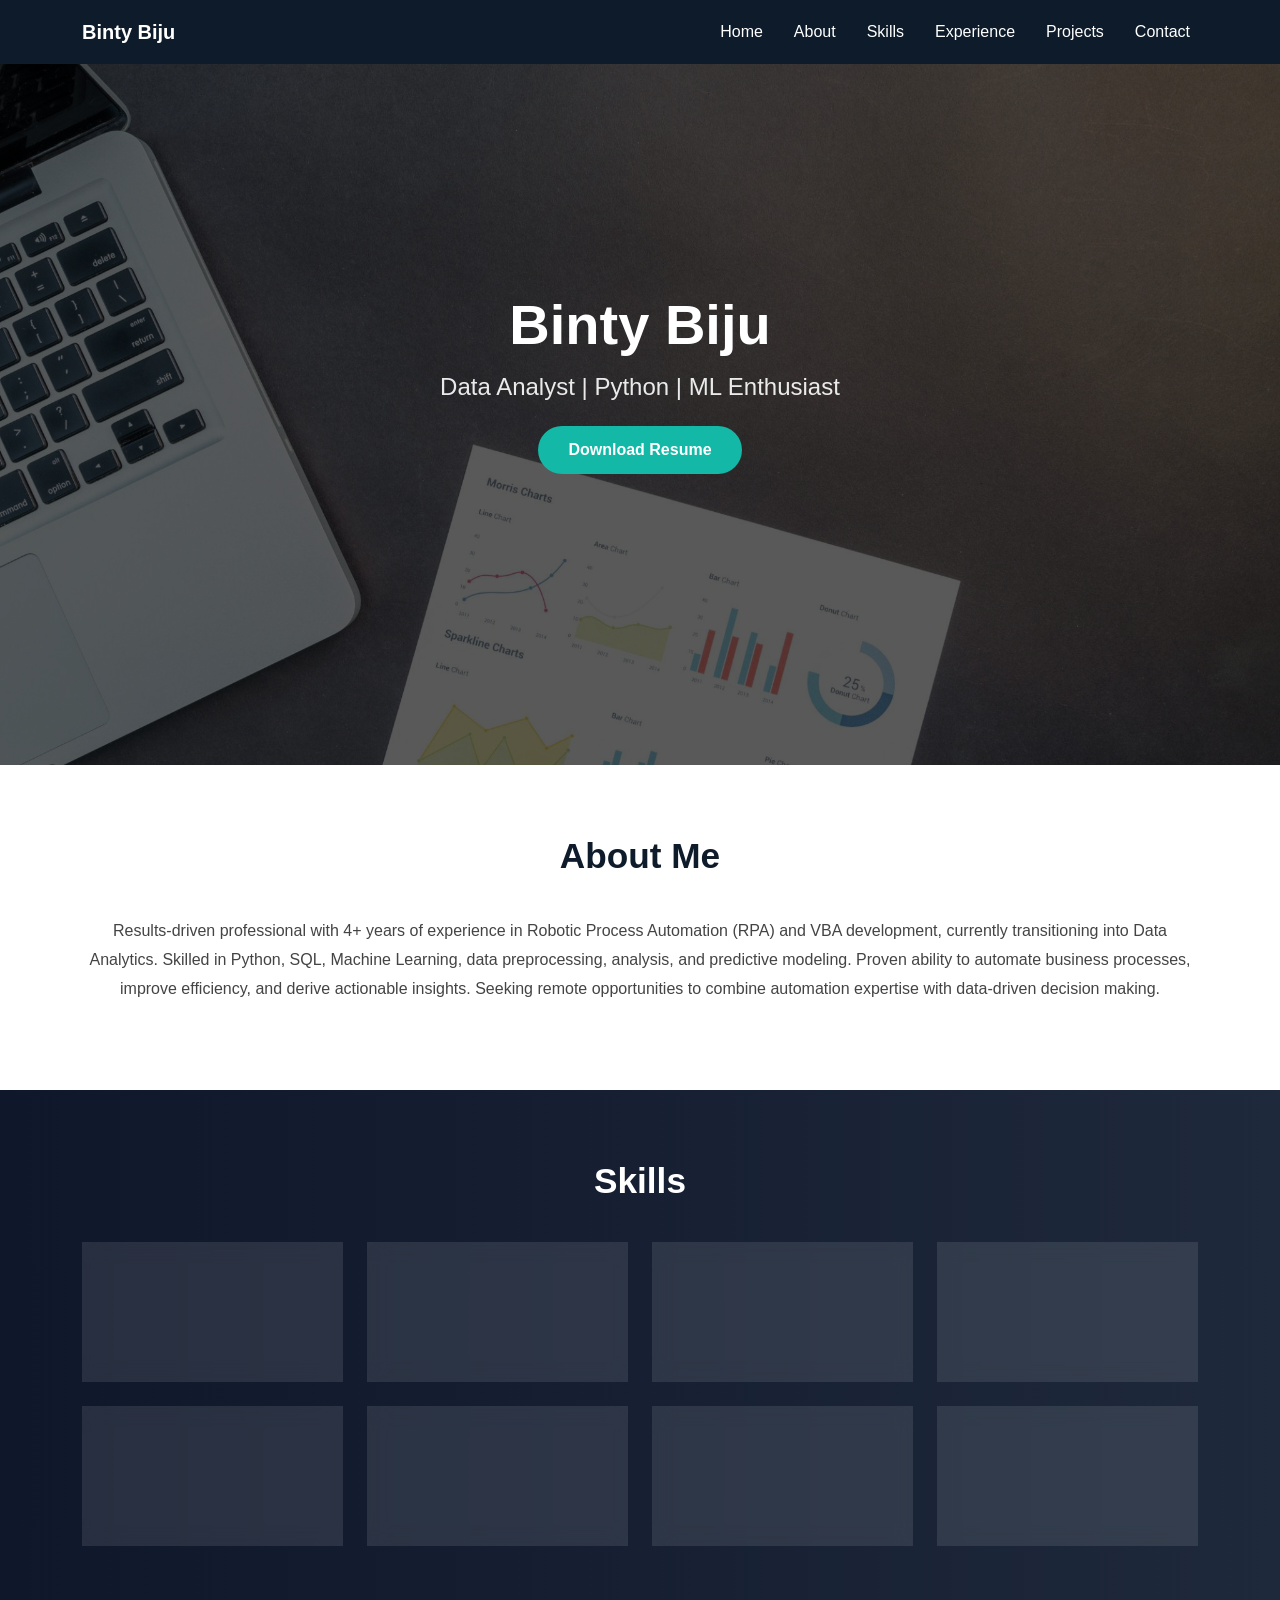
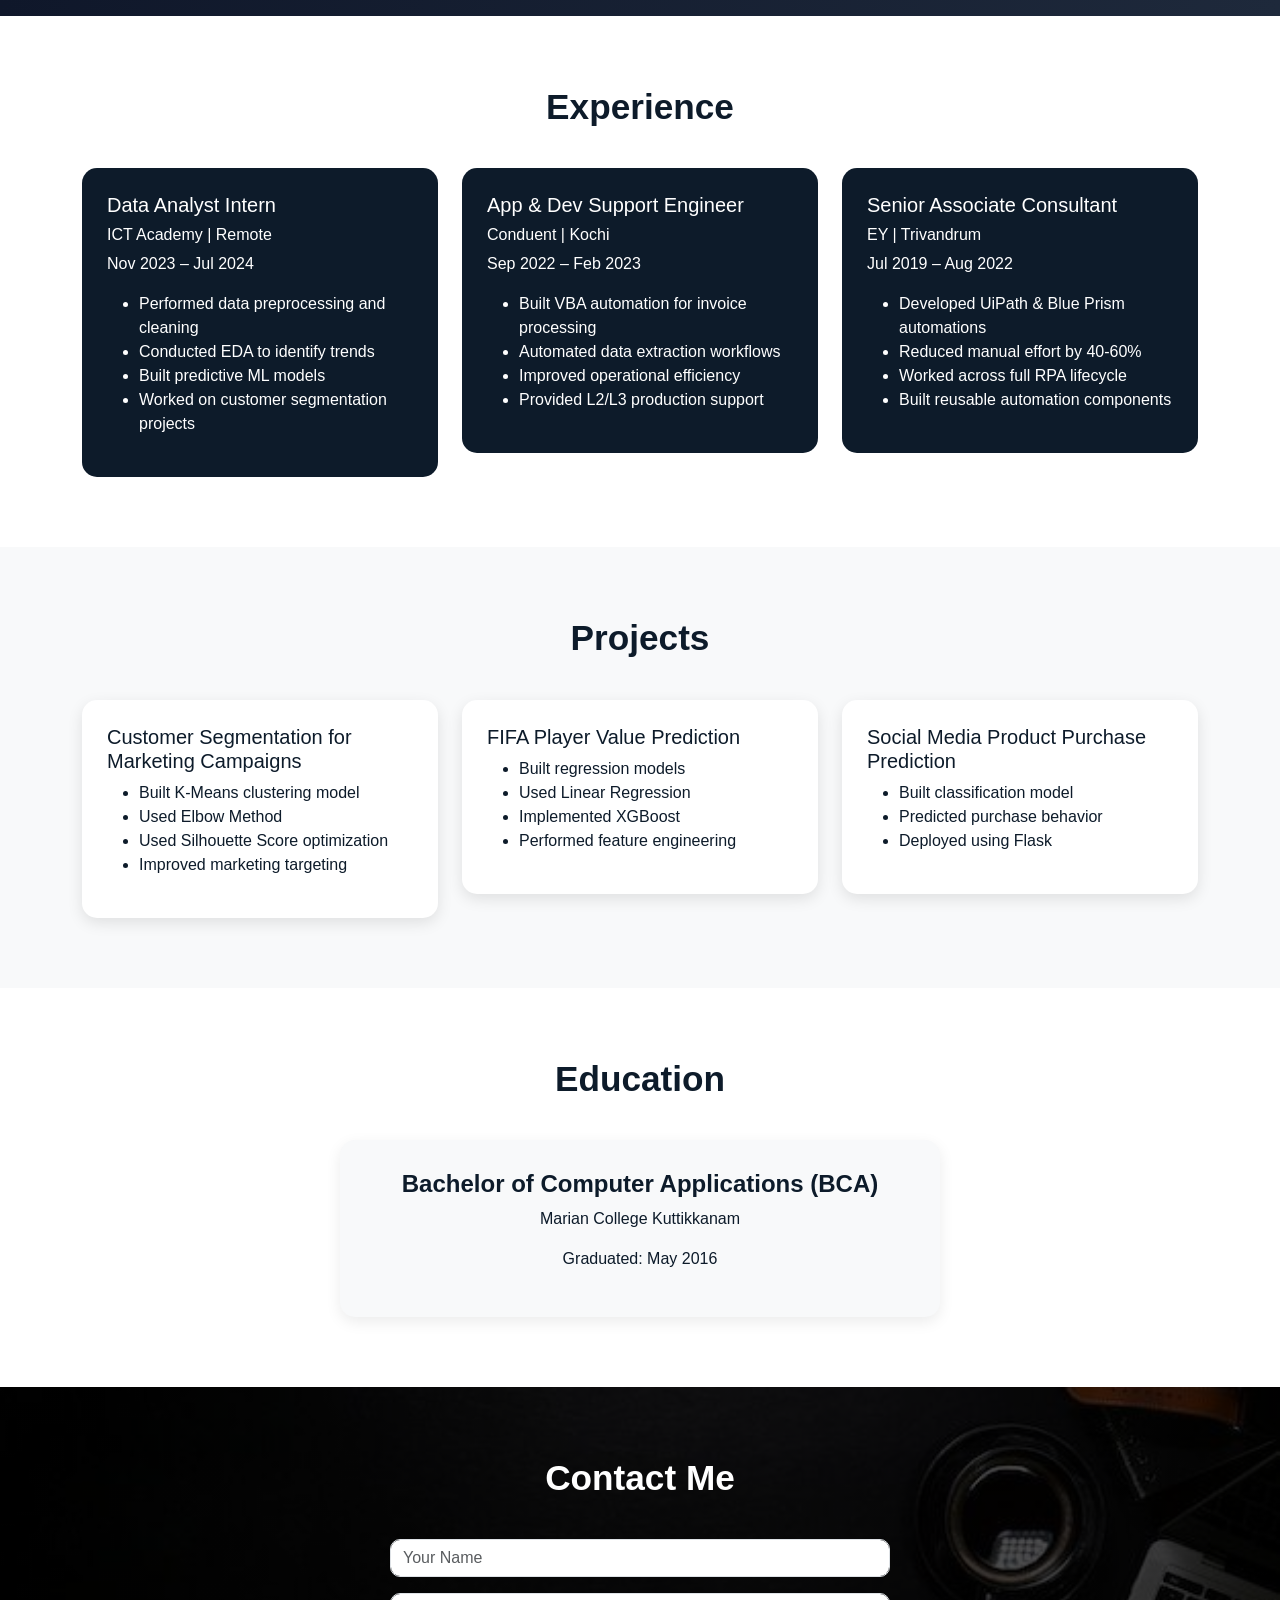
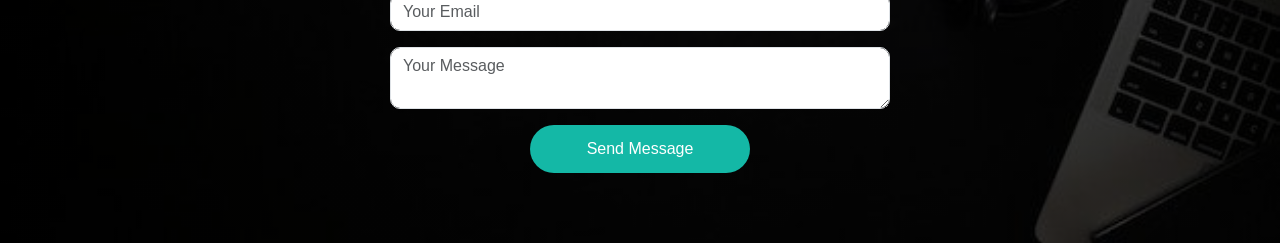
<file: HTML Tasks/task 7_portfolio/index.html>
<!DOCTYPE html>
<html lang="en">
<head>
    <meta charset="UTF-8">
    <meta name="viewport" content="width=device-width, initial-scale=1">
    <title>Binty Biju Portfolio</title>

    <!-- Bootstrap -->
    <link href="https://cdn.jsdelivr.net/npm/bootstrap@5.3.2/dist/css/bootstrap.min.css" rel="stylesheet">

    <!-- Bootstrap Icons -->
    <link href="https://cdn.jsdelivr.net/npm/bootstrap-icons/font/bootstrap-icons.css" rel="stylesheet">

    <!-- Custom CSS -->
    <link rel="stylesheet" href="style.css">
</head>

<body>

<!-- NAVBAR -->

<nav class="navbar navbar-expand-lg navbar-dark custom-navbar fixed-top">
    <div class="container">

        <!-- Logo -->
        <a class="navbar-brand fw-bold" href="#">Binty Biju</a>

        <!-- Mobile Toggle Button -->
        <button class="navbar-toggler" type="button" data-bs-toggle="collapse" data-bs-target="#portfolioNavbar">
            <span class="navbar-toggler-icon"></span>
        </button>

        <!-- Navbar Links -->
        <div class="collapse navbar-collapse" id="portfolioNavbar">
            <ul class="navbar-nav ms-auto">

                <li class="nav-item">
                    <a class="nav-link" href="#hero">Home</a>
                </li>

                <li class="nav-item">
                    <a class="nav-link" href="#about">About</a>
                </li>

                <li class="nav-item">
                    <a class="nav-link" href="#skills">Skills</a>
                </li>

                <li class="nav-item">
                    <a class="nav-link" href="#experience">Experience</a>
                </li>

                <li class="nav-item">
                    <a class="nav-link" href="#projects">Projects</a>
                </li>

                <li class="nav-item">
                    <a class="nav-link" href="#contact">Contact</a>
                </li>

            </ul>
        </div>

    </div>
</nav>
<!-- HERO SECTION -->
<section id="hero" class="hero-section">
    <div class="hero-container">

        <h1 class="hero-name typing-text">Binty Biju</h1>

        <h2 class="hero-role">Data Analyst | Python | ML Enthusiast</h2>

        <a href="resume.pdf" download class="resume-button">
            Download Resume
        </a>

    </div>
</section>

<!-- ABOUT -->
<section id="about" class="about-section">
    <div class="container">
        <h2 class="section-title">About Me</h2>
          <p class="about-text">
            Results-driven professional with 4+ years of experience in Robotic Process Automation 
            (RPA) and VBA development, currently transitioning into Data Analytics. Skilled in 
            Python, SQL, Machine Learning, data preprocessing, analysis, and predictive modeling.
            Proven ability to automate business processes, improve efficiency, and derive actionable insights.
            Seeking remote opportunities to combine automation expertise with data-driven decision making.
        </p>
    </div>
</section>

<!-- SKILLS -->
<section id="skills" class="skills-section">
    <div class="container">
        <h2 class="section-title">Skills</h2>

        <div class="row g-4">

            <!-- Skill Card -->
            <div class="col-md-3">
                <div class="skill-card">
                    <i class="bi bi-filetype-html skill-icon"></i>
                    <h5>HTML</h5>
                </div>
            </div>

            <div class="col-md-3">
                <div class="skill-card">
                    <i class="bi bi-filetype-css skill-icon"></i>
                    <h5>CSS</h5>
                </div>
            </div>

            <div class="col-md-3">
                <div class="skill-card">
                    <i class="bi bi-bootstrap skill-icon"></i>
                    <h5>Bootstrap</h5>
                </div>
            </div>

            <div class="col-md-3">
                <div class="skill-card">
                    <i class="bi bi-filetype-js skill-icon"></i>
                    <h5>Java</h5>
                </div>
            </div>

            <div class="col-md-3">
                <div class="skill-card">
                    <i class="bi bi-code-slash skill-icon"></i>
                    <h5>Python</h5>
                </div>
            </div>

            <div class="col-md-3">
                <div class="skill-card">
                    <i class="bi bi-database skill-icon"></i>
                    <h5>SQL</h5>
                </div>
            </div>

            <div class="col-md-3">
                <div class="skill-card">
                    <i class="bi bi-robot skill-icon"></i>
                    <h5>Blue Prism</h5>
                </div>
            </div>

            <div class="col-md-3">
                <div class="skill-card">
                    <i class="bi bi-bar-chart skill-icon"></i>
                    <h5>Data Analysis</h5>
                </div>
            </div>

        </div>
    </div>
</section>

<!-- EXPERIENCE -->
<section id="experience" class="experience-section">
    <div class="container">
        <h2 class="section-title">Experience</h2>

        <div class="row g-4">

            <div class="col-md-4">
                <div class="experience-card">
                    <h5>Data Analyst Intern</h5>
                    <h6>ICT Academy | Remote</h6>
                    <p>Nov 2023 – Jul 2024</p>

                    <ul>
                        <li>Performed data preprocessing and cleaning</li>
                        <li>Conducted EDA to identify trends</li>
                        <li>Built predictive ML models</li>
                        <li>Worked on customer segmentation projects</li>
                    </ul>
                </div>
            </div>

            <div class="col-md-4">
                <div class="experience-card">
                    <h5>App & Dev Support Engineer</h5>
                    <h6>Conduent | Kochi</h6>
                    <p>Sep 2022 – Feb 2023</p>

                    <ul>
                        <li>Built VBA automation for invoice processing</li>
                        <li>Automated data extraction workflows</li>
                        <li>Improved operational efficiency</li>
                        <li>Provided L2/L3 production support</li>
                    </ul>
                </div>
            </div>

            <div class="col-md-4">
                <div class="experience-card">
                    <h5>Senior Associate Consultant</h5>
                    <h6>EY | Trivandrum</h6>
                    <p>Jul 2019 – Aug 2022</p>

                    <ul>
                        <li>Developed UiPath & Blue Prism automations</li>
                        <li>Reduced manual effort by 40-60%</li>
                        <li>Worked across full RPA lifecycle</li>
                        <li>Built reusable automation components</li>
                    </ul>
                </div>
            </div>

        </div>
    </div>
</section>

<!-- PROJECTS -->
<section id="projects" class="projects-section">
    <div class="container">
        <h2 class="section-title">Projects</h2>

        <div class="row g-4">

            <div class="col-md-4">
                <div class="project-card">
                    <h5>Customer Segmentation for Marketing Campaigns</h5>

                    <ul>
                        <li>Built K-Means clustering model</li>
                        <li>Used Elbow Method</li>
                        <li>Used Silhouette Score optimization</li>
                        <li>Improved marketing targeting</li>
                    </ul>
                </div>
            </div>

            <div class="col-md-4">
                <div class="project-card">
                    <h5>FIFA Player Value Prediction</h5>

                    <ul>
                        <li>Built regression models</li>
                        <li>Used Linear Regression</li>
                        <li>Implemented XGBoost</li>
                        <li>Performed feature engineering</li>
                    </ul>
                </div>
            </div>

            <div class="col-md-4">
                <div class="project-card">
                    <h5>Social Media Product Purchase Prediction</h5>

                    <ul>
                        <li>Built classification model</li>
                        <li>Predicted purchase behavior</li>
                        <li>Deployed using Flask</li>
                    </ul>
                </div>
            </div>

        </div>
    </div>
</section>
<section id="education" class="education-section">
    <div class="container">
        <h2 class="section-title">Education</h2>

        <div class="education-card">
            <h4>Bachelor of Computer Applications (BCA)</h4>
            <p>Marian College Kuttikkanam</p>
            <p>Graduated: May 2016</p>
        </div>
    </div>
</section>

<!-- CONTACT -->
<section id="contact" class="contact-section">
    <div class="container">
        <h2 class="section-title">Contact Me</h2>

        <form action="https://formsubmit.co/bintyothara@gmail.com" method="POST" class="contact-form">

    <input type="text" name="name" placeholder="Your Name" class="form-control mb-3" required>
    <input type="email" name="email" placeholder="Your Email" class="form-control mb-3" required>
    <textarea name="message" placeholder="Your Message" class="form-control mb-3" required></textarea>
    <button type="submit" class="send-button">Send Message</button>

</form>
    </div>
</section>

</body>
</html>
</file>
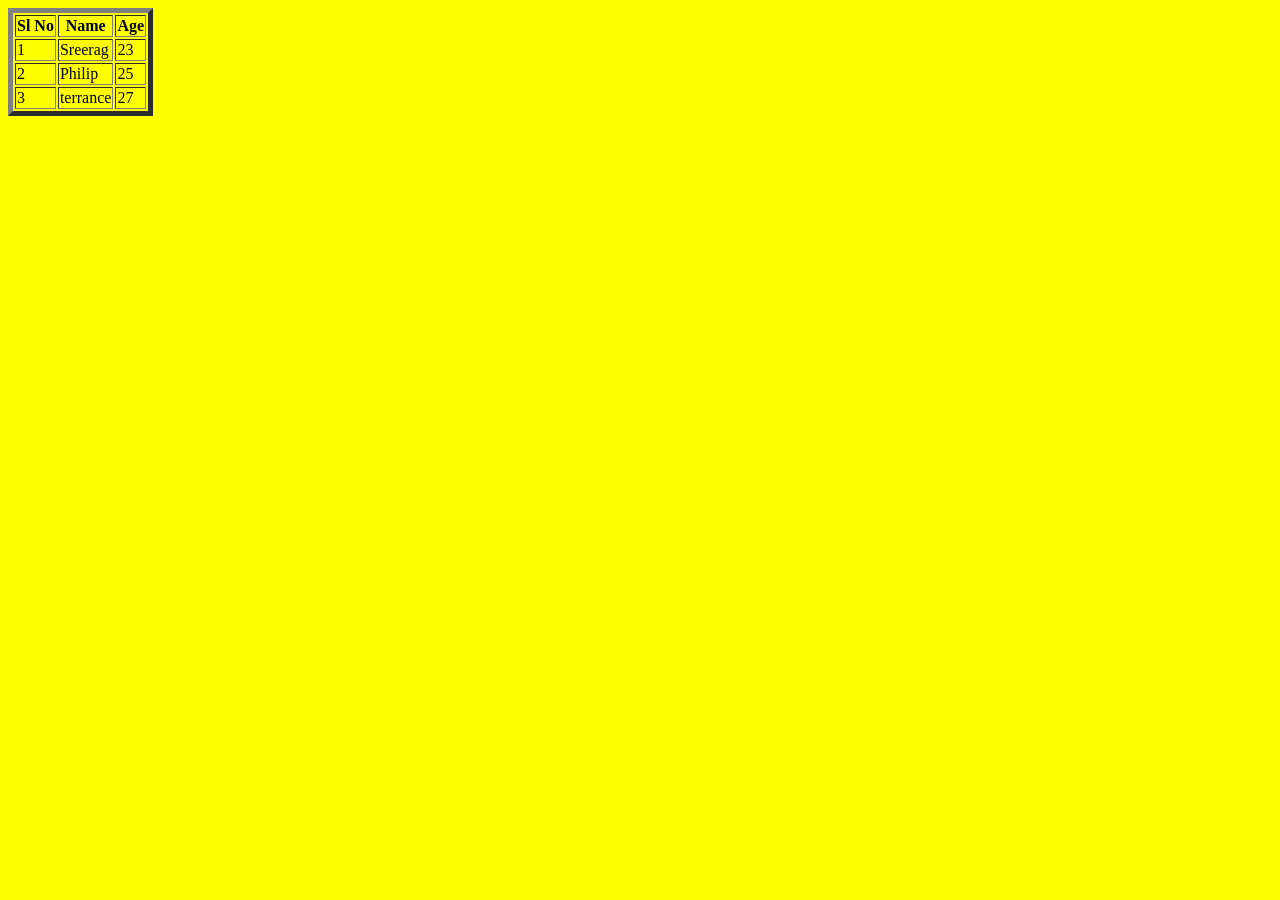
<file: HTML Tasks/table/tables.html>
<!doctype html>
<html>
<head>
<title>Table</title>
</head>
<body style="background-color:yellow">
<table border ="5" style="bordr-collapse:collapse">
<thead>
<th>Sl No</th>
<th>Name</th>
<th>Age</th>
<thead>
<tr>
<td>1</td>
<td>Sreerag</td>
<td>23</td>
</tr>
<tr>
<td>2</td>
<td>Philip</td>
<td>25</td>
</tr>
<tr>
<td>3</td>
<td>terrance</td>
<td>27</td>
</tr>
</table>
</body>
</html>
</file>
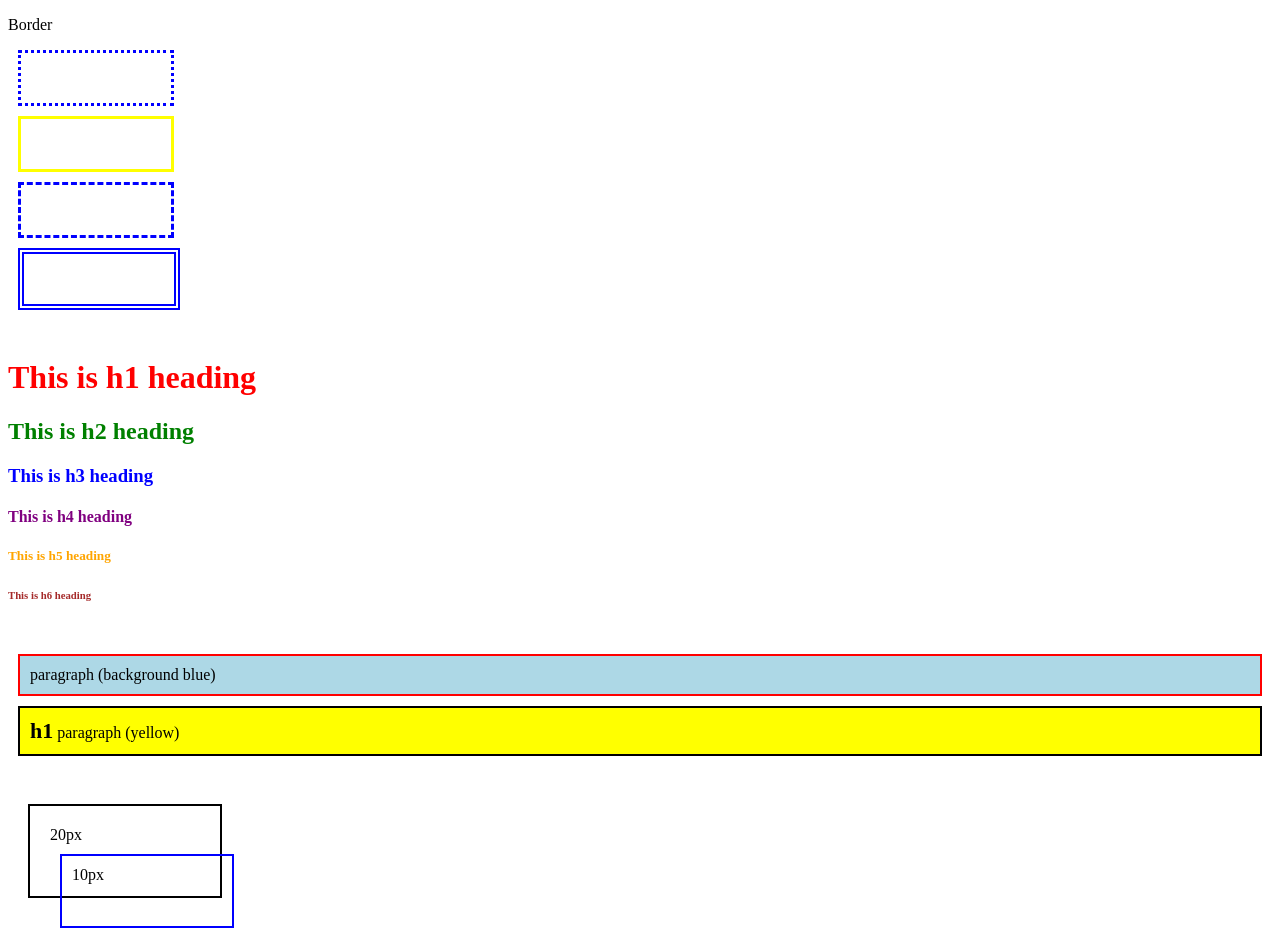
<file: HTML Tasks/Task 2/BoxModel.html>
<!DOCTYPE html>
<html>
<head>
    <title>Boxmodel Example</title>
    <link rel="stylesheet" href="style.css">
</head>

<body>
<!-- BORDER -->
<p>Border</p>
<div class="dotted">
</div>
<div class="solid"></div>
<div class="dashed"></div>
<div class="double"></div>
<br>
<!-- second session -->
<h1> This is h1 heading</h1>
<h2>This is h2 heading</h2>
<h3>This is h3 heading</h3>
<h4>This is h4 heading</h4>
<h5>This is h5 heading</h5>
<h6>This is h6 heading</h6>
<br>

<!-- PARAGRAPH -->
<p class="para1">paragraph (background blue)</p>
<p class="para2">
    <span class="first-letter">h1</span> paragraph (yellow)
</p>
<br>
<div class="outer">
    20px
    <div class="inner">
        10px
    </div>
</div>

<br>
</body>
</html>
</file>
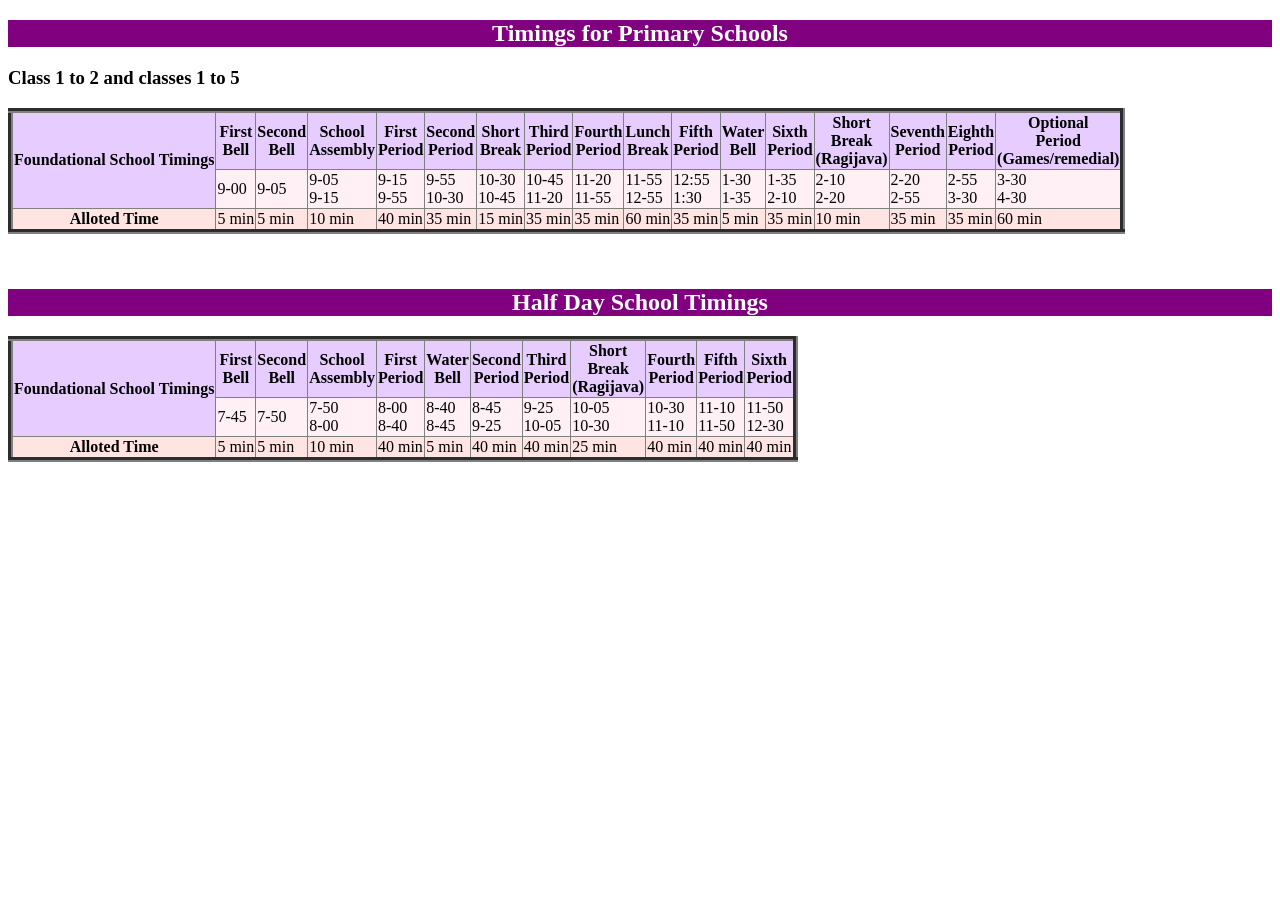
<file: HTML Tasks/task 3/Timetable.html>
<!doctype html>
<html>
<head>
<title>Primary School Timetable</title>
</head>

<body style="background-color:lightpurple;">
<div>

<h2 align="center" style="background-color:purple;color:white;">
Timings for Primary Schools
</h2>
<h3>Class 1 to 2 and classes 1 to 5</h3>

<table border="5" style="border-collapse:collapse;">

<tr style="background-color:#e6ccff;">
<th rowspan="2">Foundational School Timings</th>
<th>First<br>Bell</th>
<th>Second<br> Bell</th>
<th>School <br>Assembly</th>
<th>First<br> Period</th>
<th>Second<br> Period</th>
<th>Short<br> Break</th>
<th>Third<br> Period</th>
<th>Fourth <br>Period</th>
<th>Lunch<br> Break</th>
<th>Fifth<br> Period</th>
<th>Water<br> Bell</th>
<th>Sixth<br> Period</th>
<th>Short<br> Break<br>(Ragijava)</th>
<th>Seventh<br> Period</th>
<th>Eighth<br> Period</th>
<th>Optional<br> Period<br>(Games/remedial)</th>
</tr>

<tr style="background-color:#fff0f5;">
<td>9-00</td>
<td>9-05</td>
<td>9-05 <br> 9-15</td>
<td>9-15 <br> 9-55</td>
<td>9-55 <br> 10-30</td>
<td>10-30 <br> 10-45</td>
<td>10-45 <br> 11-20</td>
<td>11-20 <br> 11-55</td>
<td>11-55 <br> 12-55</td>
<td>12:55 <br> 1:30</td>
<td>1-30 <br> 1-35</td>
<td>1-35 <br> 2-10</td>
<td>2-10 <br> 2-20</td>
<td>2-20 <br> 2-55</td>
<td>2-55 <br> 3-30</td>
<td>3-30 <br> 4-30</td>
</tr>

<tr style="background-color:#ffe4e1;">
<th>Alloted Time</th>
<td>5 min</td>
<td>5 min</td>
<td>10 min</td>
<td>40 min</td>
<td>35 min</td>
<td>15 min</td>
<td>35 min</td>
<td>35 min</td>
<td>60 min</td>
<td>35 min</td>
<td>5 min</td>
<td>35 min</td>
<td>10 min</td>
<td>35 min</td>
<td>35 min</td>
<td>60 min</td>
</tr>

</table>
</div>
<br><br>
<div>
<h2 align="center" style="background-color:purple;color:white;">
Half Day School Timings
</h2>

<table border="5" style="border-collapse:collapse;">

<tr style="background-color:#e6ccff;">
<th rowspan="2">Foundational School Timings</th>
<th>First<br>Bell</th>
<th>Second<br> Bell</th>
<th>School<br> Assembly</th>
<th>First<br> Period</th>
<th>Water<br> Bell</th>
<th>Second<br> Period</th>
<th>Third<br> Period</th>
<th>Short<br> Break<br>(Ragijava)</th>
<th>Fourth<br> Period</th>
<th>Fifth<br> Period</th>
<th>Sixth<br> Period</th>
</tr>

<tr style="background-color:#fff0f5;">
<td>7-45</td>
<td>7-50</td>
<td>7-50 <br> 8-00</td>
<td>8-00 <br> 8-40</td>
<td>8-40 <br> 8-45</td>
<td>8-45 <br> 9-25</td>
<td>9-25 <br> 10-05</td>
<td>10-05 <br> 10-30</td>
<td>10-30 <br> 11-10</td>
<td>11-10 <br> 11-50</td>
<td>11-50 <br> 12-30</td>
</tr>

<tr style="background-color:#ffe4e1;">
<th>Alloted Time</th>
<td>5 min</td>
<td>5 min</td>
<td>10 min</td>
<td>40 min</td>
<td>5 min</td>
<td>40 min</td>
<td>40 min</td>
<td>25 min</td>
<td>40 min</td>
<td>40 min</td>
<td>40 min</td>
</tr>

</table>
</div>

</body>
</html>
</file>
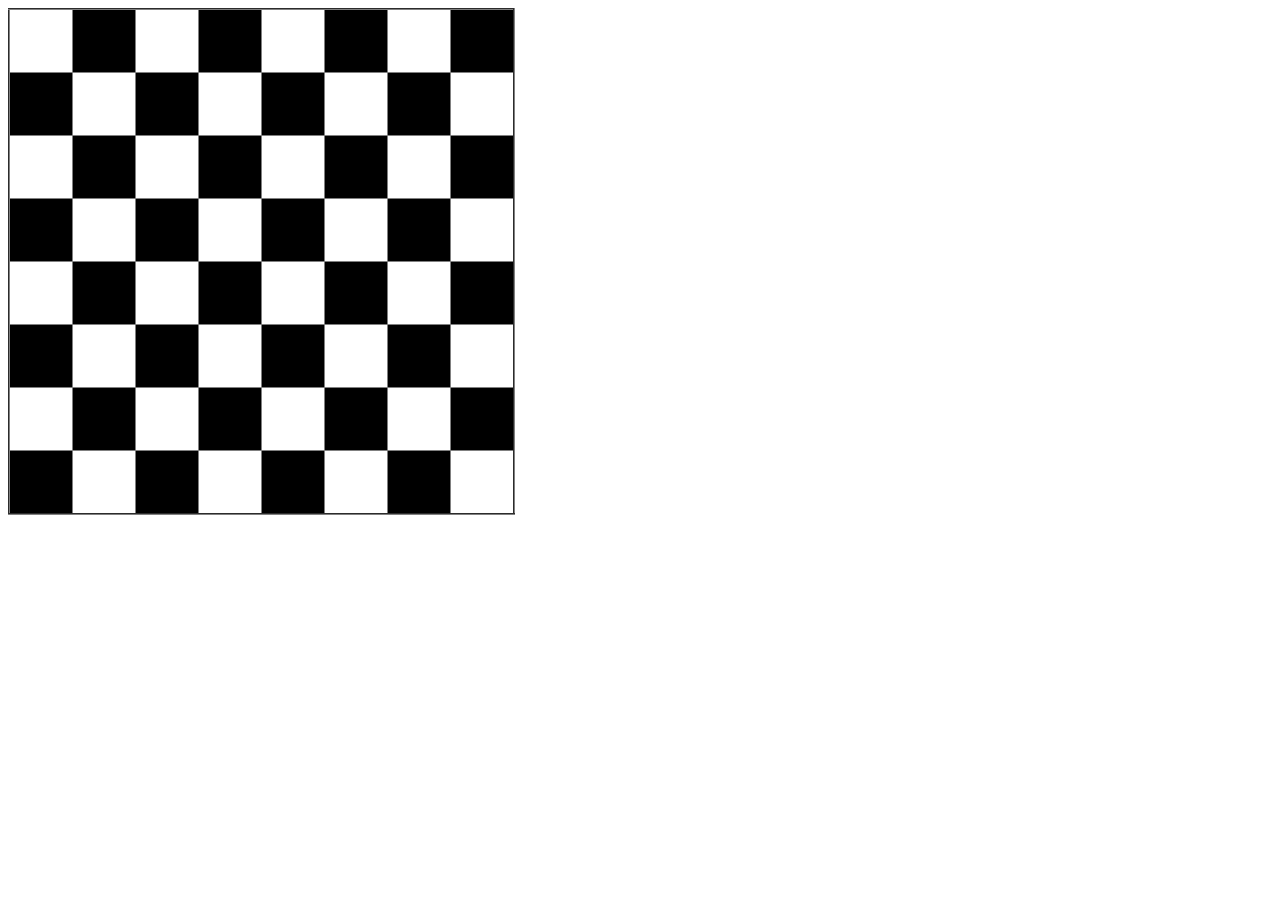
<file: HTML Tasks/task 4/chess.html>
<!doctype html>
<html>
<head>
<title>Chess Borard</title>
<style>
td{
width:60px;
height:60px;
}
.white{
background-color:white;
}
.black{
background-color:black;
}
</style>
</head>
<body>
<table border="2" style="border-collapse:collapse">
<!-- Row 1 -->
    <tr>
        <td class="white"></td>
        <td class="black"></td>
        <td class="white"></td>
        <td class="black"></td>
        <td class="white"></td>
        <td class="black"></td>
        <td class="white"></td>
        <td class="black"></td>
    </tr>

    <!-- Row 2 -->
    <tr>
        <td class="black"></td>
        <td class="white"></td>
        <td class="black"></td>
        <td class="white"></td>
        <td class="black"></td>
        <td class="white"></td>
        <td class="black"></td>
        <td class="white"></td>
    </tr>

    <!-- Row 3 -->
    <tr>
        <td class="white"></td>
        <td class="black"></td>
        <td class="white"></td>
        <td class="black"></td>
        <td class="white"></td>
        <td class="black"></td>
        <td class="white"></td>
        <td class="black"></td>
    </tr>

    <!-- Row 4 -->
    <tr>
        <td class="black"></td>
        <td class="white"></td>
        <td class="black"></td>
        <td class="white"></td>
        <td class="black"></td>
        <td class="white"></td>
        <td class="black"></td>
        <td class="white"></td>
    </tr>

    <!-- Row 5 -->
    <tr>
        <td class="white"></td>
        <td class="black"></td>
        <td class="white"></td>
        <td class="black"></td>
        <td class="white"></td>
        <td class="black"></td>
        <td class="white"></td>
        <td class="black"></td>
    </tr>

    <!-- Row 6 -->
    <tr>
        <td class="black"></td>
        <td class="white"></td>
        <td class="black"></td>
        <td class="white"></td>
        <td class="black"></td>
        <td class="white"></td>
        <td class="black"></td>
        <td class="white"></td>
    </tr>

    <!-- Row 7 -->
    <tr>
        <td class="white"></td>
        <td class="black"></td>
        <td class="white"></td>
        <td class="black"></td>
        <td class="white"></td>
        <td class="black"></td>
        <td class="white"></td>
        <td class="black"></td>
    </tr>

    <!-- Row 8 -->
    <tr>
        <td class="black"></td>
        <td class="white"></td>
        <td class="black"></td>
        <td class="white"></td>
        <td class="black"></td>
        <td class="white"></td>
        <td class="black"></td>
        <td class="white"></td>
    </tr>

</table>
</body>
</html>
</file>
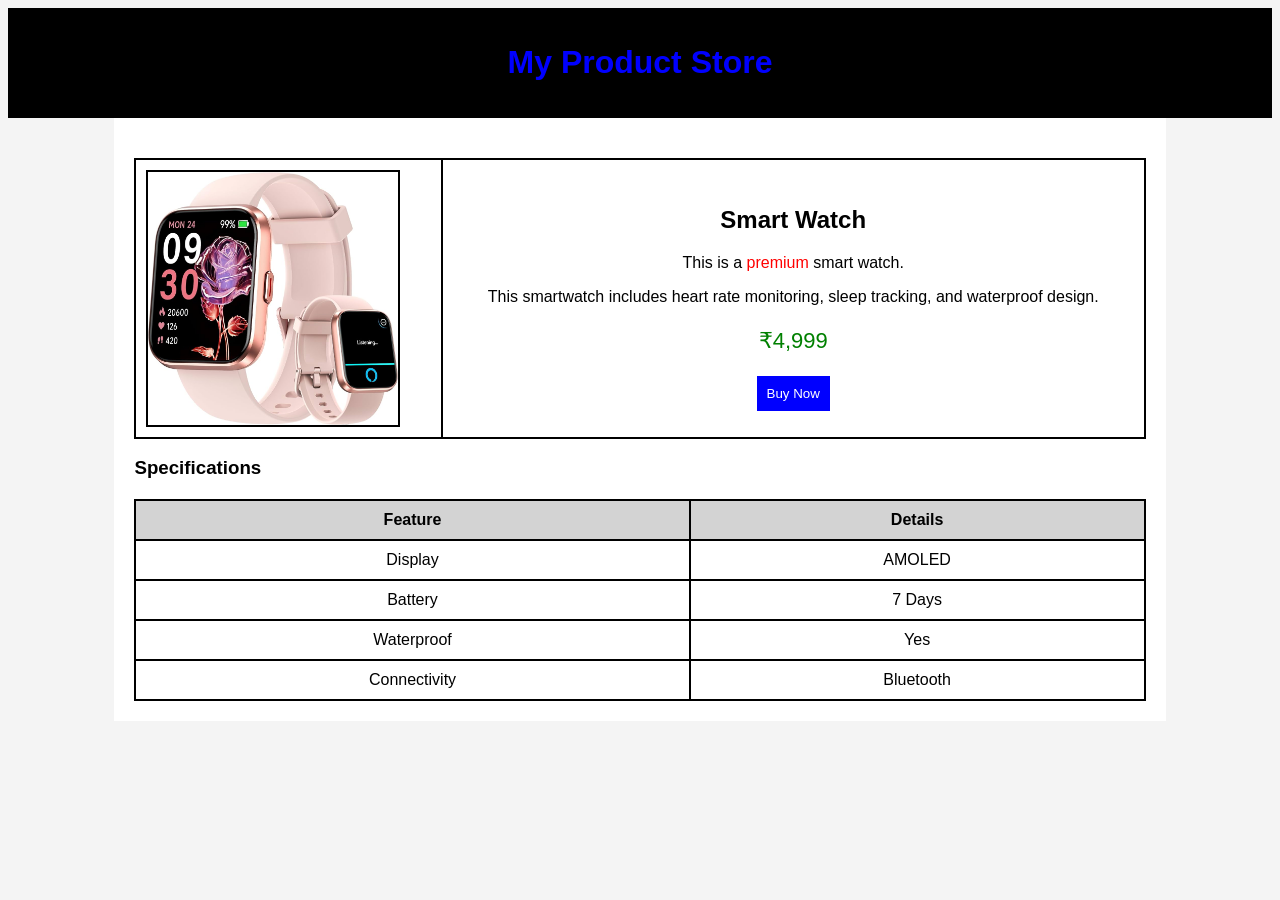
<file: HTML Tasks/task 5/product.html>
<!DOCTYPE html>
<html>
<head>
    <title>Product Page</title>

    <style>
        body {
            font-family: Arial;
            background-color: #f4f4f4;
        }

        /* HEADER */
        #header {
            background-color: black;
            color: blue;
            text-align: center;
            padding: 15px;
        }

        /* CONTAINER */
        .container {
            width: 80%;
            margin: auto;
            background-color: white;
            padding: 20px;
        }

        /* IMAGE */
        .product-img {
            width: 250px;     /* FIXED SIZE */
            height: auto;
            display: block;
            border: 2px solid black;
        }

        /* TEXT */
        .price {
            color: green;
            font-size: 22px;
        }

        .btn {
            background-color: blue;
            color: white;
            padding: 10px;
            border: none;
        }

        /* TABLE (SPECIFICATIONS) */
        table {
            width: 100%;
            border-collapse: collapse;
            margin-top: 20px;
        }

        table, th, td {
            border: 2px solid black;
        }

        th {
            background-color: lightgray;
        }

        td, th {
            padding: 10px;
            text-align: center;
        }
    </style>
</head>

<body>


<div id="header">
    <h1>My Product Store</h1>
</div>

<div class="container">
 <table>
 <tr>
 <td>
 <img src="watch.jpg" class="product-img"></td>
<td>
<h2>Smart Watch</h2>
<p>
 This is a <span style="color:red;">premium</span> smart watch.</p>
 <p>
 This smartwatch includes heart rate monitoring, sleep tracking, and waterproof design.
</p>
<p class="price">₹4,999</p>
 <button class="btn">Buy Now</button>
 </td>
 </tr>
</table>
<h3>Specifications</h3>
<table>
 <tr>
 <th>Feature</th>
 <th>Details</th>
 </tr>
<tr>
<td>Display</td>
<td>AMOLED</td>
</tr>
 <tr>
 <td>Battery</td>
 <td>7 Days</td>
 </tr>
 <tr>
 <td>Waterproof</td>
  <td>Yes</td>
   </tr>
<tr>
 <td>Connectivity</td>
 <td>Bluetooth</td>
 </tr>
</table>
</div>
</body>
</html>
</file>
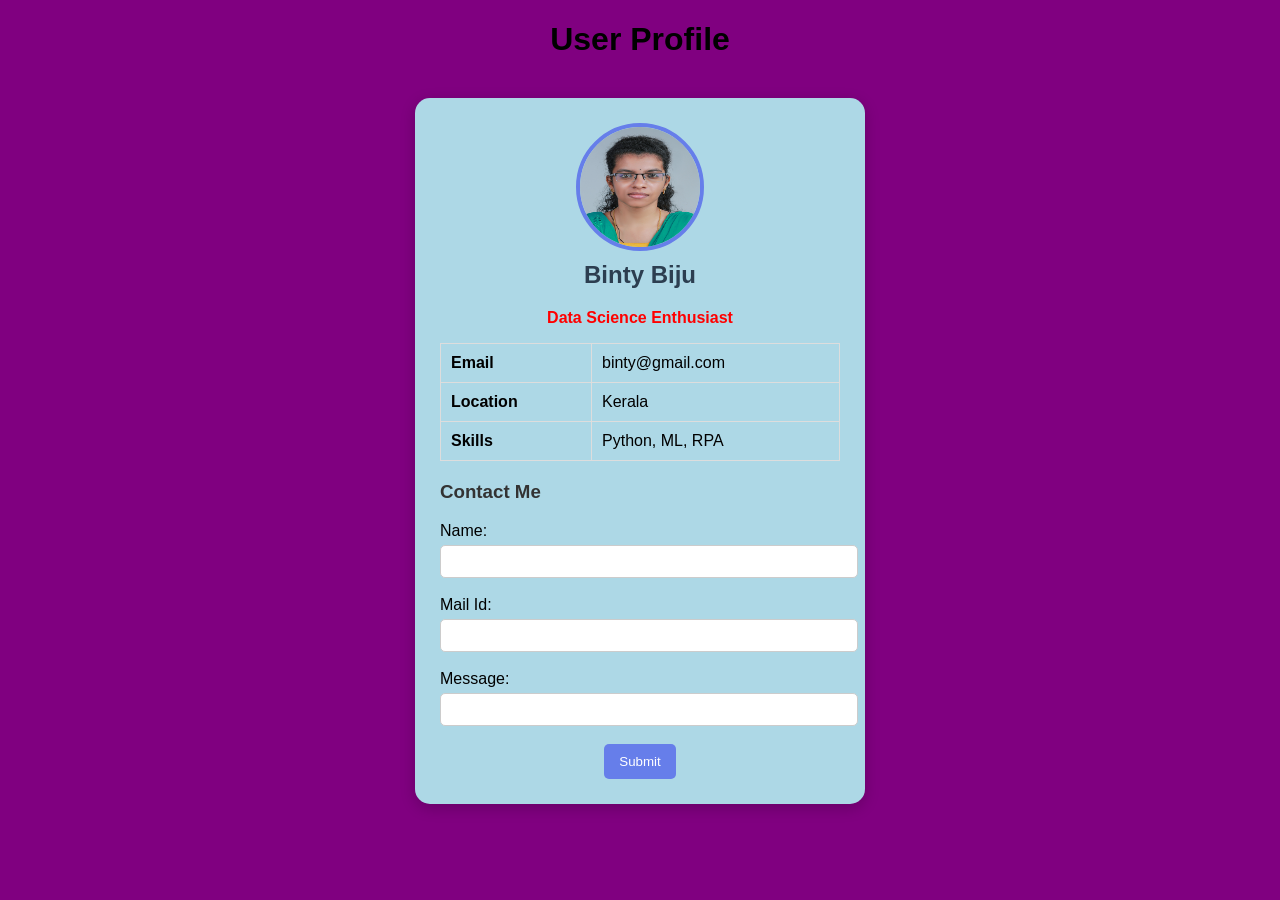
<file: HTML Tasks/task 5/Profile Card.html>
<!DOCTYPE html>
<!-- saved from url=(0093)file:///D:/Full%20Stack%20DEvelopment/task%206/profilecard.html?profile_name=&email=&message= -->
<html><head><meta http-equiv="Content-Type" content="text/html; charset=windows-1252">
<title>Profile Card</title>
<style>
body {
    font-family: Arial;
    background:purple;
}
#header {
    text-align: center;
}

/* CARD CONTAINER */
.card {
    width: 400px;
    margin: 40px auto;
    background-color:lightblue;
    padding: 25px;
    border-radius: 15px;
    box-shadow: 0px 4px 15px rgba(0,0,0,0.2);
    border: none;
}

/* PROFILE IMAGE */
.profile-img {
    width: 120px;
    height: 120px;
    border-radius: 50%;
    display: block;
    margin: auto;
    border: 4px solid #667eea;
}

/* NAME */
.name {
    text-align: center;
    color: #2c3e50;
    margin-top: 10px;
}

/* TITLE */
p span {
    color: #e74c3c;
    font-weight: bold;
}

/* TABLE */
table {
    width: 100%;
    border-collapse: collapse;
    margin-top: 15px;
}

table, td {
    border: 1px solid #ddd;
}

td {
    padding: 10px;
}

/* SECTION TITLE */
h3 {
    margin-top: 20px;
    color: #333;
}

/* INPUT FIELDS */
input, textarea {
    width: 100%;
    padding: 8px;
    margin-top: 5px;
    border-radius: 5px;
    border: 1px solid #ccc;
}

/* BUTTON */
button {
    background-color: #667eea;
    color: white;
    padding: 10px 15px;
    border: none;
    border-radius: 5px;
    cursor: pointer;
   allign:center
}

button:hover {
    background-color: #5a67d8;
}
</style>
</head>
<body>

<!-- HEADER -->
<div id="header">
    <h1>User Profile</h1>
</div>
<div class="card">
<img src="./Profile Card_files/BINTY.jpg" class="profile-img">
 <h2 class="name">Binty Biju</h2>
<p style="text-align:center;">
        <span style="color:red;">Data Science Enthusiast</span>
</p>
<table>
 <tbody><tr>
 <td><b>Email</b></td>
 <td>binty@gmail.com</td>
  </tr>
<tr>
<td><b>Location</b></td>
 <td>Kerala</td>
 </tr>
<tr>
    <td><b>Skills</b></td>
     <td>Python, ML, RPA</td>
      </tr>
 </tbody></table>
<h3 color="green">Contact Me</h3>
<form>

<label for="name">Name:</label><br>
<input type="text" id="name" name="profile_name"><br><br>

<label for="email">Mail Id:</label><br>
<input type="text" id="email" name="email"><br><br>

<label for="msg">Message:</label><br>
<input type="text" id="msg" name="message"><br><br>

<div style="text-align:center;">
    <button>Submit</button>
</div>
</form>

</div>


</body></html>
</file>
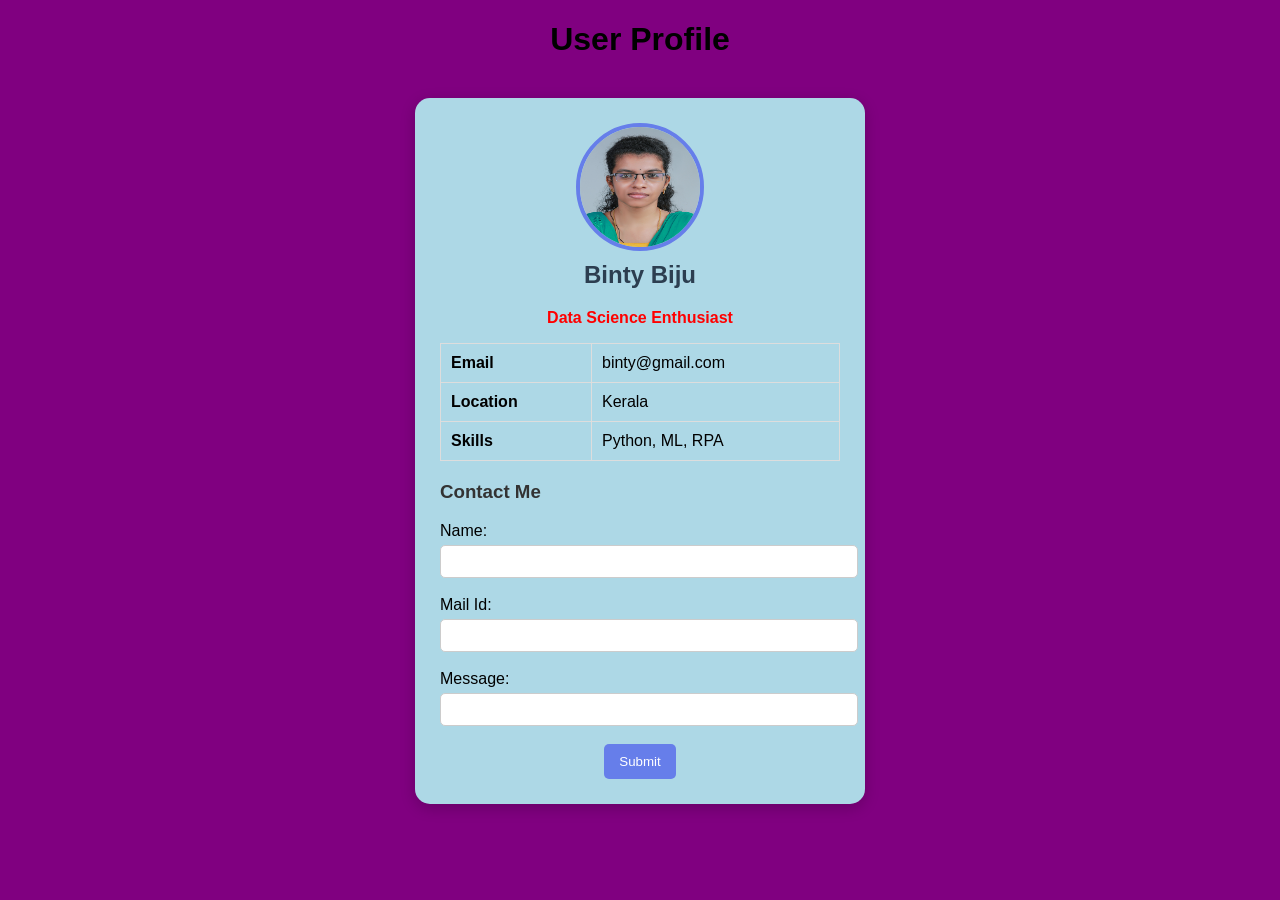
<file: HTML Tasks/task 6/profilecard.html>
<!doctype html>
<html>
<head>
<title>Profile Card</title>
<style>
body {
    font-family: Arial;
    background:purple;
}
#header {
    text-align: center;
}

/* CARD CONTAINER */
.card {
    width: 400px;
    margin: 40px auto;
    background-color:lightblue;
    padding: 25px;
    border-radius: 15px;
    box-shadow: 0px 4px 15px rgba(0,0,0,0.2);
    border: none;
}

/* PROFILE IMAGE */
.profile-img {
    width: 120px;
    height: 120px;
    border-radius: 50%;
    display: block;
    margin: auto;
    border: 4px solid #667eea;
}

/* NAME */
.name {
    text-align: center;
    color: #2c3e50;
    margin-top: 10px;
}

/* TITLE */
p span {
    color: #e74c3c;
    font-weight: bold;
}

/* TABLE */
table {
    width: 100%;
    border-collapse: collapse;
    margin-top: 15px;
}

table, td {
    border: 1px solid #ddd;
}

td {
    padding: 10px;
}

/* SECTION TITLE */
h3 {
    margin-top: 20px;
    color: #333;
}

/* INPUT FIELDS */
input, textarea {
    width: 100%;
    padding: 8px;
    margin-top: 5px;
    border-radius: 5px;
    border: 1px solid #ccc;
}

/* BUTTON */
button {
    background-color: #667eea;
    color: white;
    padding: 10px 15px;
    border: none;
    border-radius: 5px;
    cursor: pointer;
   allign:center
}

button:hover {
    background-color: #5a67d8;
}
</style>
</head>
<body>

<!-- HEADER -->
<div id="header">
    <h1>User Profile</h1>
</div>
<div class="card">
<img src="BINTY.jpg" class="profile-img">
 <h2 class="name">Binty Biju</h2>
<p style="text-align:center;">
        <span style="color:red;">Data Science Enthusiast</span>
</p>
<table>
 <tr>
 <td><b>Email</b></td>
 <td>binty@gmail.com</td>
  </tr>
<tr>
<td><b>Location</b></td>
 <td>Kerala</td>
 </tr>
<tr>
    <td><b>Skills</b></td>
     <td>Python, ML, RPA</td>
      </tr>
 </table>
<h3 color="green">Contact Me</h3>
<form>

<label for="name">Name:</label><br>
<input type="text" id="name" name="profile_name"><br><br>

<label for="email">Mail Id:</label><br>
<input type="text" id="email" name="email"><br><br>

<label for="msg">Message:</label><br>
<input type="text" id="msg" name="message"><br><br>

<div style="text-align:center;">
    <button>Submit</button>
</div>
</form>

</div>

</body>
</html>
</file>
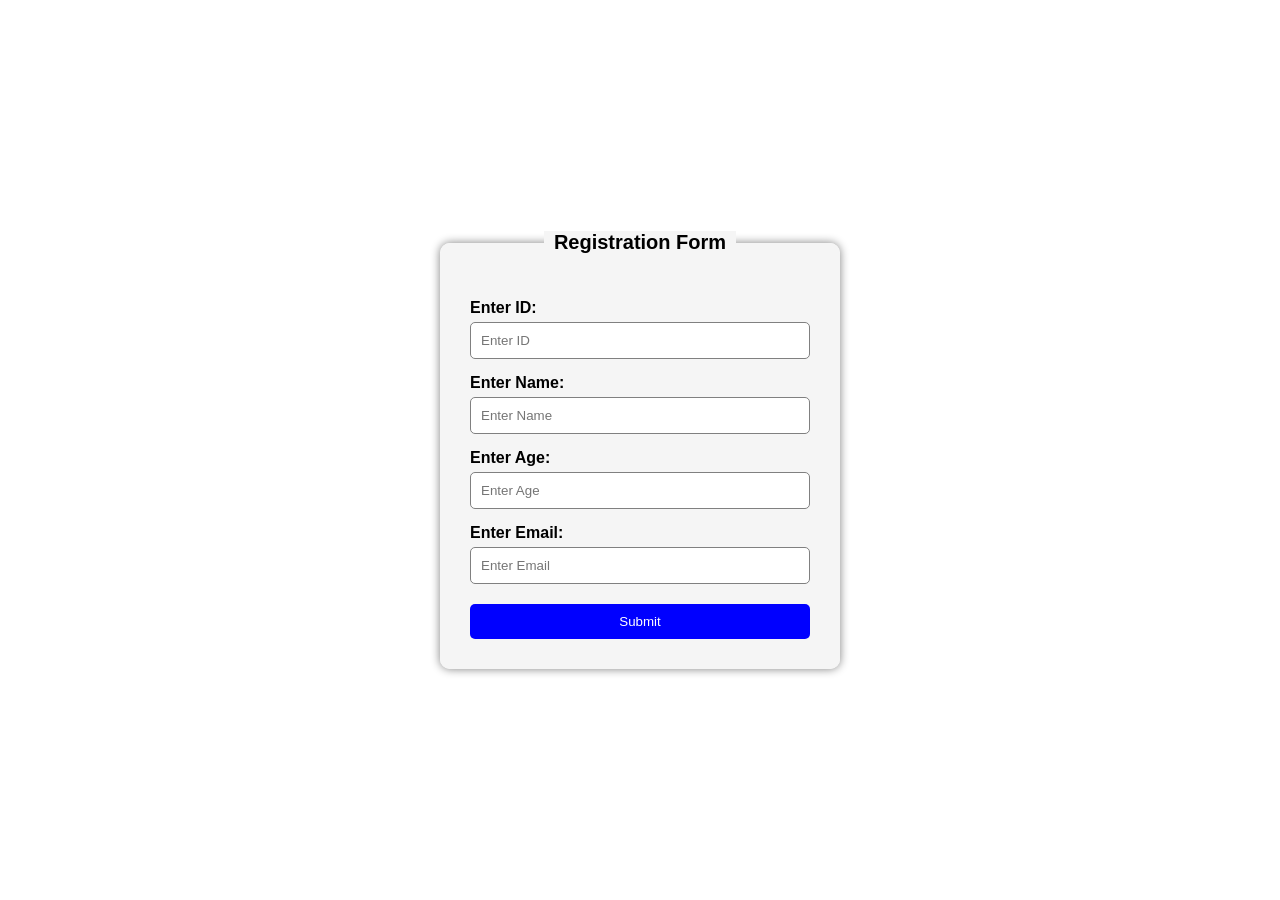
<file: HTML Tasks/Task 8/reegistration.html>
<!DOCTYPE html>
<html>
<head>
    <title>Registration Form</title>

    <style>
        *{
            margin:0;
            padding:0;
            box-sizing:border-box;
            font-family: Arial;
        }

      body{
    display:flex;
    justify-content:center;
    align-items:center;
    min-height:100vh;
    background-image: url("D:/Full Stack DEvelopment/New folder/registration.jpg");
    background-size: cover;
    background-position: center;
    background-repeat: no-repeat;
}
        form{
            width:100%;
            max-width:400px;
        }

        fieldset{
            padding:30px;
            border:none;
            border-radius:10px;
            background-color:#f5f5f5;
            box-shadow:0px 0px 10px gray;
        }

        legend{
            color:black;
            font-weight:bold;
            font-size:20px;
            padding:0 10px;
            background-color:#f5f5f5;  
            text-align:center;
        }

        label{
            display:block;
            margin-top:15px;
            font-weight:bold;
        }

        input{
            width:100%;
            padding:10px;
            margin-top:5px;
            border:1px solid gray;
            border-radius:5px;
        }

        button{
            width:100%;
            padding:10px;
            margin-top:20px;
            background-color:blue;
            color:white;
            border:none;
            border-radius:5px;
            cursor:pointer;
        }

        button:hover{
            background-color:green;
        }

        @media(max-width:480px){
            form{
                width:90%;
            }
        }
    </style>
</head>

<body>

<form>
    <fieldset>
        <legend>Registration Form</legend>

        <label for="id">Enter ID:</label>
        <input type="text" id="id" placeholder="Enter ID" required>

        <label for="name">Enter Name:</label>
        <input type="text" id="name" placeholder="Enter Name" required>

        <label for="age">Enter Age:</label>
        <input type="number" id="age" placeholder="Enter Age">

        <label for="email">Enter Email:</label>
        <input type="email" id="email" placeholder="Enter Email">

        <button type="submit">Submit</button>
    </fieldset>
</form>

</body>
</html>
</file>
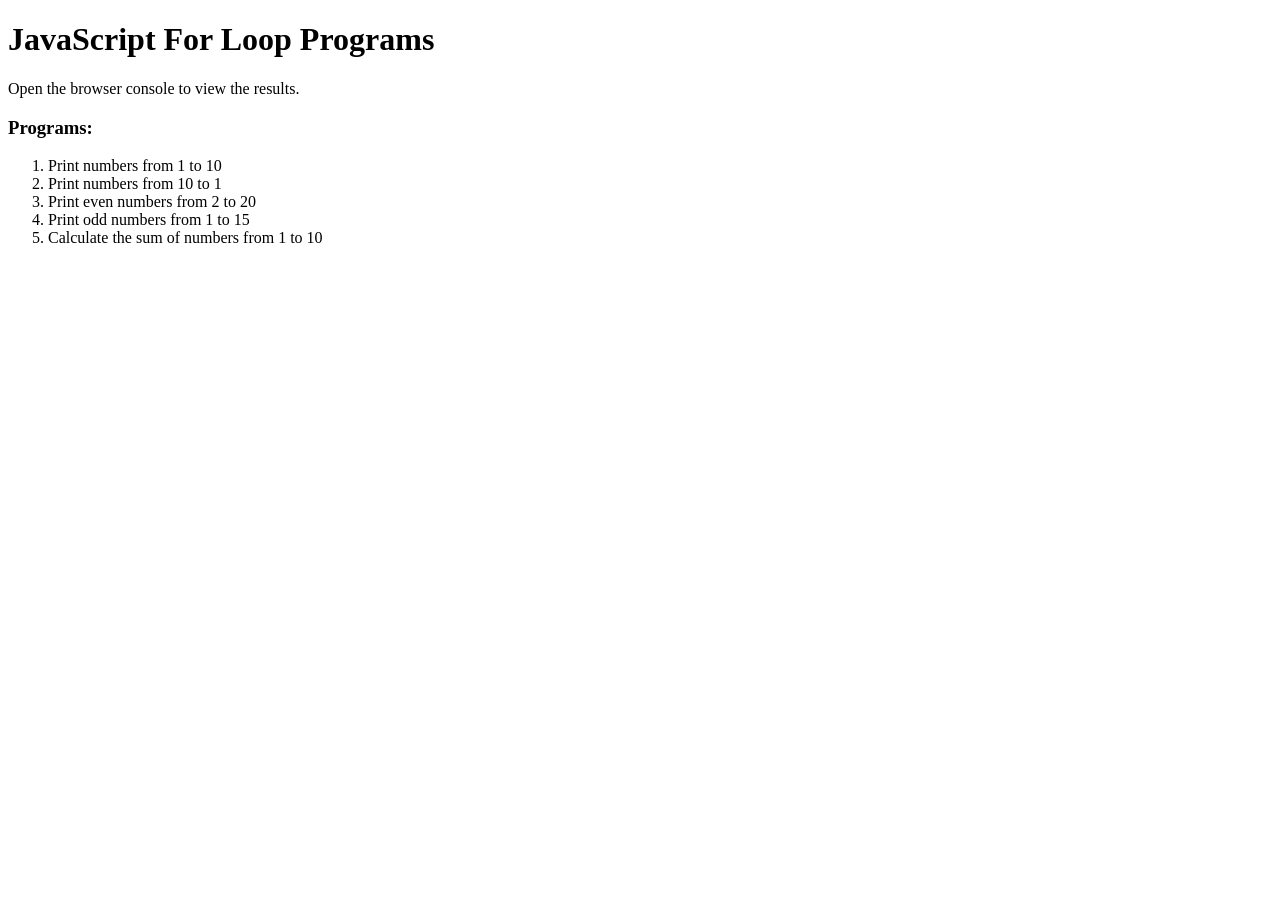
<file: Javascript task/js for loop/jstak3.html>
<!DOCTYPE html>
<html lang="en">
<head>
    <meta charset="UTF-8">
    <title>JavaScript For Loop Programs</title>
</head>
<body>

    <h1>JavaScript For Loop Programs</h1>

    <p>Open the browser console to view the results.</p>

    <h3>Programs:</h3>

    <ol>
        <li>Print numbers from 1 to 10</li>
        <li>Print numbers from 10 to 1</li>
        <li>Print even numbers from 2 to 20</li>
        <li>Print odd numbers from 1 to 15</li>
        <li>Calculate the sum of numbers from 1 to 10</li>
    </ol>

    <!-- External JavaScript File -->
    <script src="forloop.js"></script>

</body>
</html>
</file>
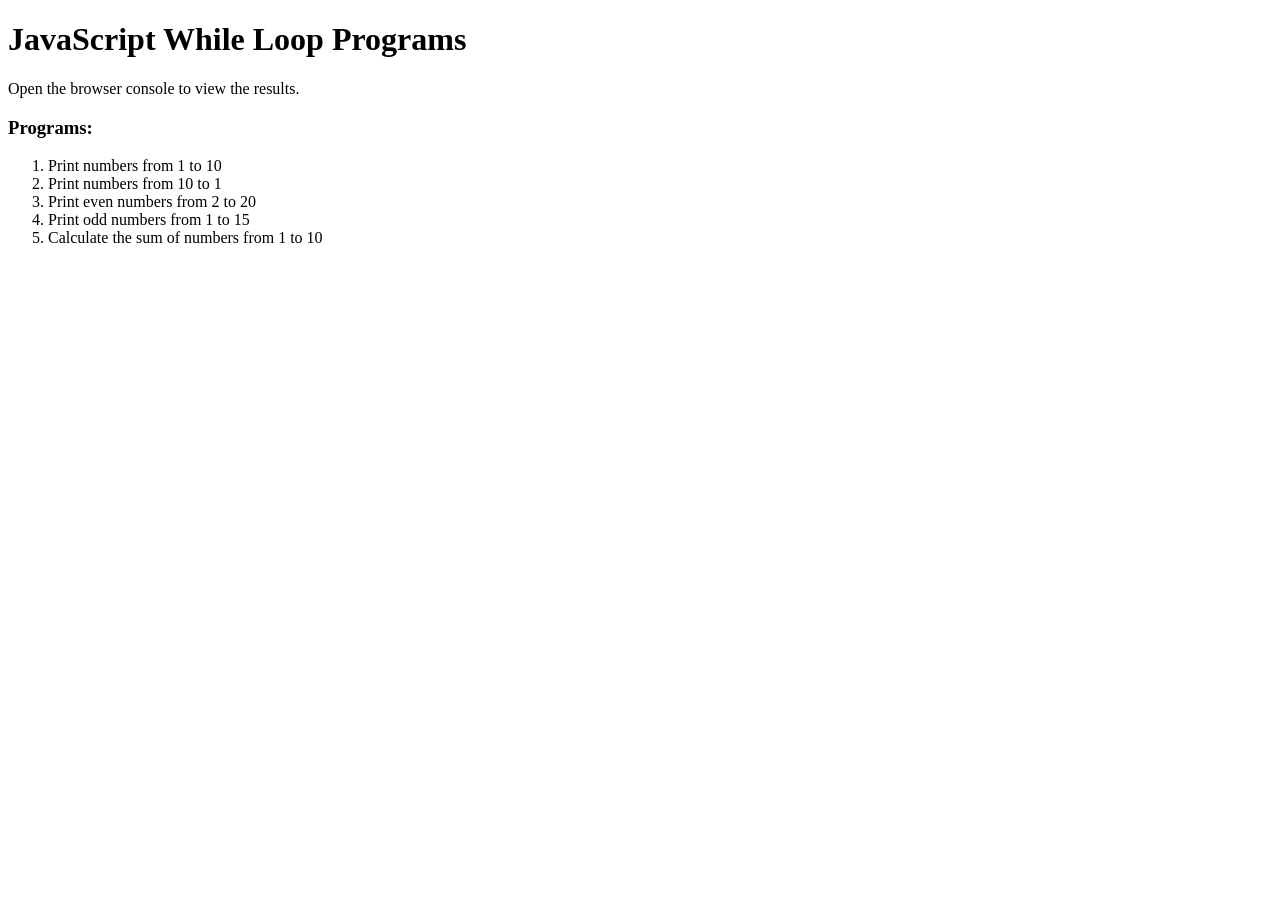
<file: Javascript task/js while loop/jswhile_loop.html>
<!DOCTYPE html>
<html lang="en">
<head>
    <meta charset="UTF-8">
    <title>JavaScript While Loop Programs</title>
</head>
<body>

    <h1>JavaScript While Loop Programs</h1>

    <p>Open the browser console to view the results.</p>

    <h3>Programs:</h3>

    <ol>
        <li>Print numbers from 1 to 10</li>
        <li>Print numbers from 10 to 1</li>
        <li>Print even numbers from 2 to 20</li>
        <li>Print odd numbers from 1 to 15</li>
        <li>Calculate the sum of numbers from 1 to 10</li>
    </ol>

    <!-- External JavaScript File -->
    <script src="whileloop.js"></script>

</body>
</html>
</file>
<file: HTML Tasks/task 7_portfolio/style.css>
* {
    margin: 0;
    padding: 0;
    box-sizing: border-box;
}

/* BODY */
body {
    font-family: 'Segoe UI', sans-serif;
    background-color: #f8f9fa;
    scroll-behavior: smooth;
    color: #0D1B2A;
}

/* GLOBAL SECTION SPACING */
section {
    padding: 70px 0;
}

/* NAVBAR */
.custom-navbar {
    background-color: #0D1B2A;
    padding: 12px 0;
    position: fixed;
    top: 0;
    width: 100%;
    z-index: 1000;
}

.navbar {
    margin-bottom: 0 !important;
    border: none !important;
}

.nav-link {
    color: white !important;
    margin-left: 15px;
    transition: 0.3s;
}

.nav-link:hover {
    color: #6FCF97 !important;
}

/* HERO SECTION */
.hero-section {
    min-height: 85vh;
    background: linear-gradient(
        rgba(0, 0, 0, 0.65),
        rgba(0, 0, 0, 0.65)
    ),
    url("images/hero_bg.jpg");

    background-size: cover;
    background-position: center;
    background-repeat: no-repeat;

    display: flex;
    justify-content: center;
    align-items: center;
    text-align: center;
    color: white;
}

.hero-container {
    display: flex;
    flex-direction: column;
    align-items: center;
}

.hero-name {
    font-size: 3.5rem;
    font-weight: bold;
    margin-bottom: 15px;
}

.hero-role {
    font-size: 1.5rem;
    margin-bottom: 25px;
    opacity: 0.9;
}

/* Resume Button */
.resume-button {
    padding: 12px 30px;
    border-radius: 30px;
    background: #14b8a6;
    color: white;
    font-weight: bold;
    text-decoration: none;
    transition: 0.3s;
}

.resume-button:hover {
    background: white;
    color: #0D1B2A;
    transform: scale(1.05);
}

/* Remove typing cursor issue */
.typing-text {
    border-right: none;
}

/* SECTION TITLES */
.section-title {
    text-align: center;
    margin-bottom: 40px;
    font-weight: bold;
    font-size: 2.2rem;
}

/* ABOUT */
.about-section {
    background-color: white;
}

.about-text {
    color: #444;
    line-height: 1.8;
    text-align: center;
}

/* SKILLS */
.skills-section {
    background: linear-gradient(to right, #0f172a, #1e293b);
}

.skills-section .section-title {
    color: white;
}

.skill-card {
    background: rgba(255,255,255,0.1);
    backdrop-filter: blur(10px);
    color: white;
    padding: 30px;
    text-align: center;
    border-radius: 15px;
    transition: 0.3s;
}

.skill-card:hover {
    transform: translateY(-10px);
}

.skill-icon {
    font-size: 2rem;
    color: #6FCF97;
}

/* EXPERIENCE */
.experience-section {
    background-color: white;
}

.experience-card {
    background: #0D1B2A;
    color: white;
    padding: 25px;
    border-radius: 15px;
    transition: 0.3s;
}

.experience-card:hover {
    transform: translateY(-8px);
}

/* PROJECTS */
.projects-section {
    background-color: #f8f9fa;
}

.project-card {
    background: white;
    padding: 25px;
    border-radius: 15px;
    box-shadow: 0px 5px 15px rgba(0,0,0,0.1);
    transition: 0.3s;
}

.project-card:hover {
    transform: translateY(-10px);
}

/* EDUCATION */
.education-section {
    background-color: white;
}

.education-card {
    background: #f8f9fa;
    padding: 30px;
    border-radius: 15px;
    text-align: center;
    max-width: 600px;
    margin: auto;
    transition: 0.3s ease;
    box-shadow: 0px 5px 15px rgba(0,0,0,0.08);
}

.education-card:hover {
    transform: translateY(-8px);
}

.education-card h4 {
    color: #0D1B2A;
    font-weight: bold;
}

/* CONTACT */
.contact-section {
    background:
    linear-gradient(
        rgba(0,0,0,0.7),
        rgba(0,0,0,0.7)
    ),
    url("images/contact_bg.jpg");

    background-size: cover;
    background-position: center;
    background-repeat: no-repeat;
    color: white;
}

.contact-form {
    max-width: 500px;
    margin: auto;
}

.contact-form input,
.contact-form textarea {
    margin-bottom: 15px;
    border-radius: 10px;
}

.send-button {
    background-color: #14b8a6;
    color: white;
    padding: 12px;
    width: 220px;
    border-radius: 25px;
    border: none;
    display: block;
    margin: auto;
    transition: 0.3s;
}

.send-button:hover {
    background: white;
    color: #0D1B2A;
}

/* FOOTER */
footer {
    background-color: #0D1B2A;
    color: white;
    text-align: center;
    padding: 20px;
}
</file>
<file: HTML Tasks/Task 2/style.css>
/* BORDER */
div {
    width: 150px;
    height: 50px;
    margin: 10px;
}

.dotted {
    border: 3px dotted blue;
}

.solid {
    border: 3px solid yellow;
}

.dashed {
    border: 3px dashed blue;
}

.double {
    border: 6px double blue;
}

/* HEADINGS */
h1 { color: red; }
h2 { color: green; }
h3 { color: blue; }
h4 { color: purple; }
h5 { color: orange; }
h6 { color: brown; }

/* PARAGRAPH */
.para1 {
    background-color: lightblue;
    border: 2px solid red;
    padding: 10px;
    margin: 10px;
}

.para2 {
    background-color: yellow;
    border: 2px double black;
    padding: 10px;
    margin: 10px;
}

/* FIRST LETTER */
.first-letter {
    font-size: 22px;
    font-weight: bold;
}

/* BOX MODEL */
.outer {
    border: 2px solid black;
    padding: 20px;
    margin: 20px;
}

.inner {
    border: 2px solid blue;
    padding: 10px;
    margin-top: 10px;
}
</file>
